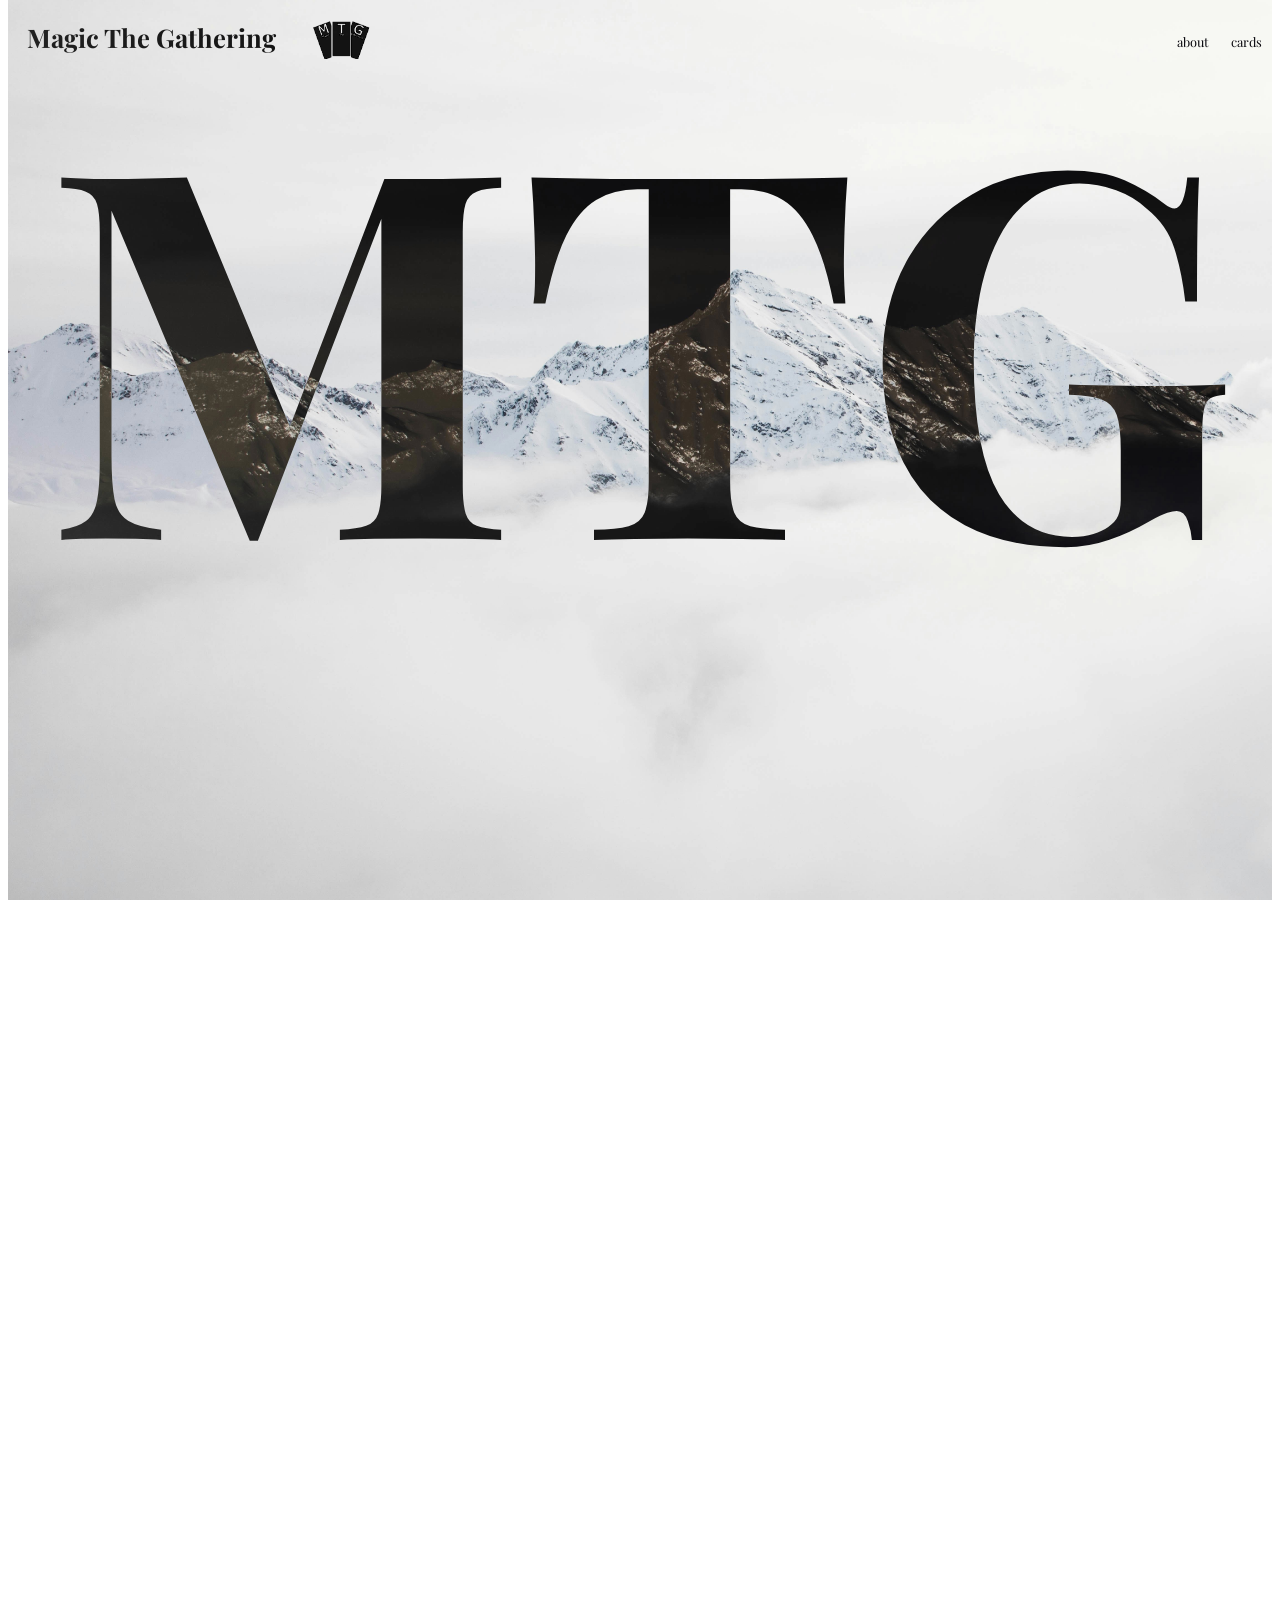
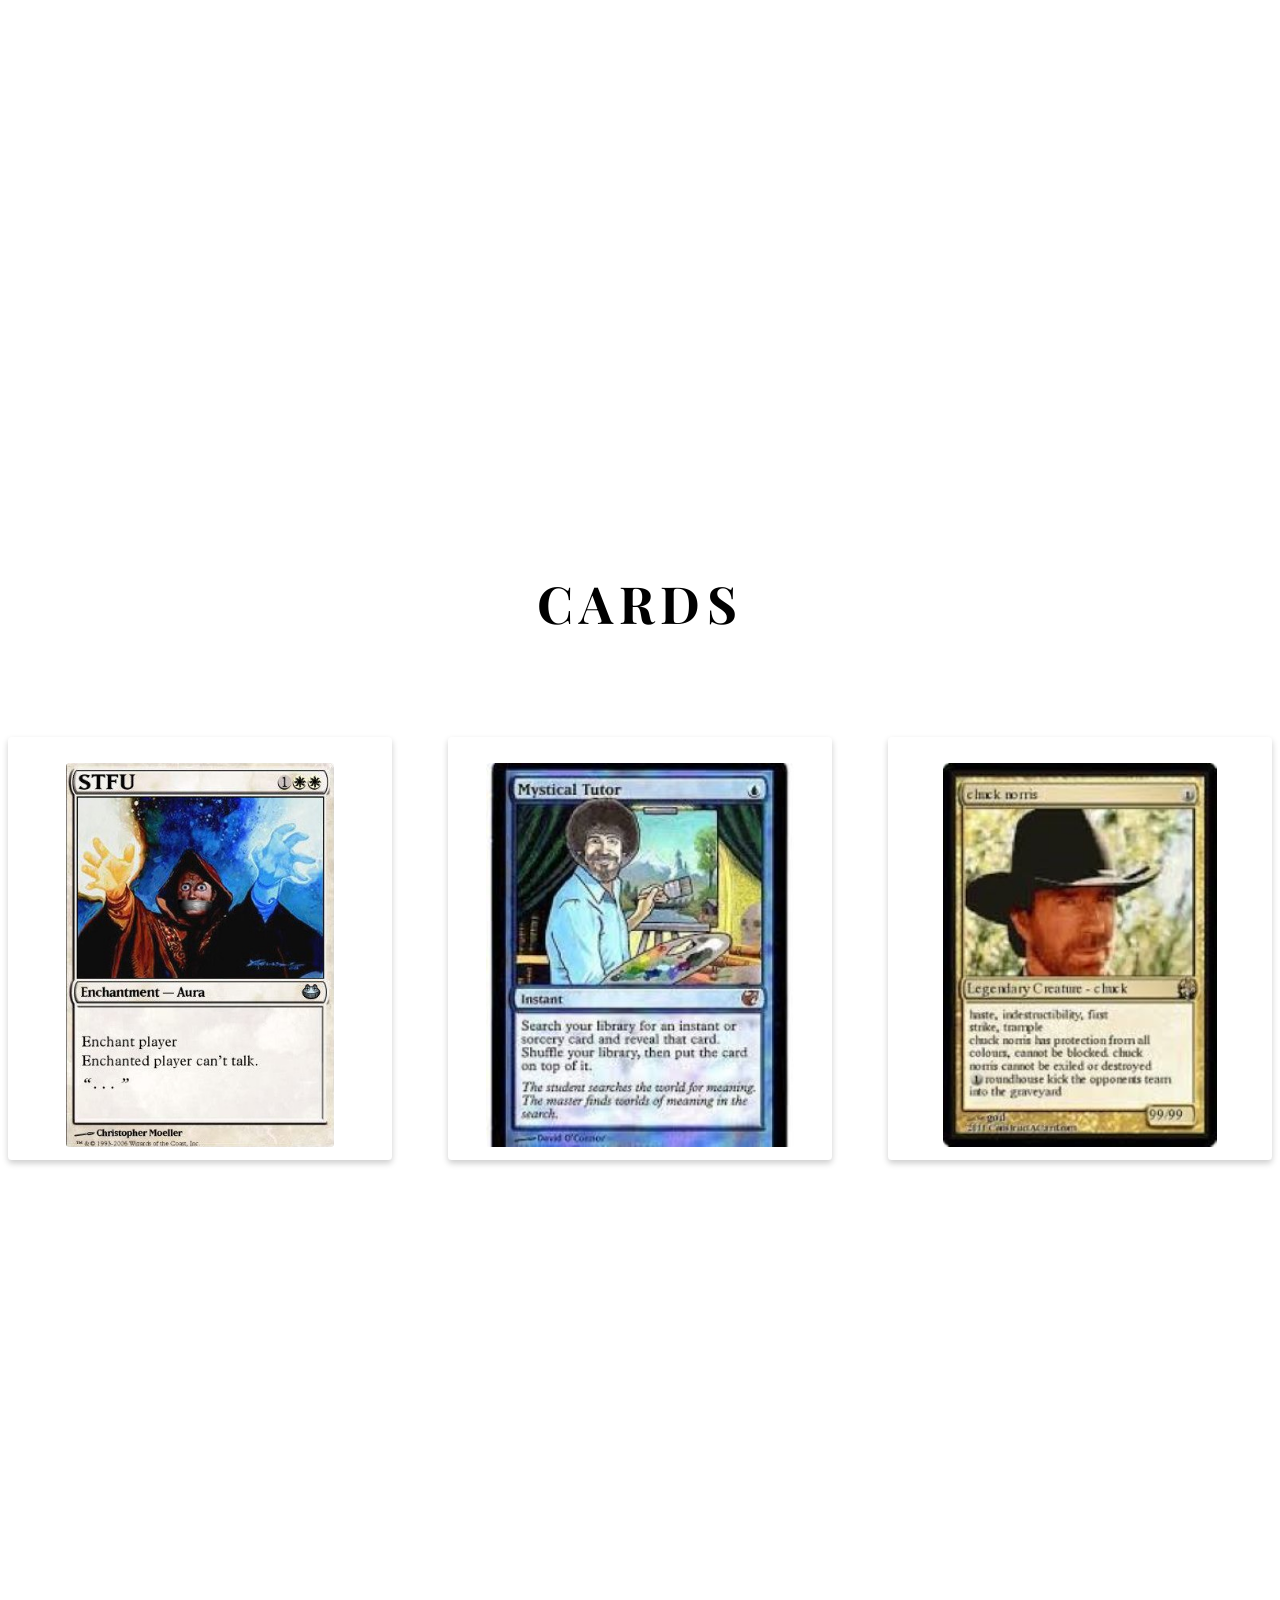
<file: index.html>
<!DOCTYPE html>
<html>
<head><link rel="stylesheet"  href="mtgstyle.css">
<link rel="preconnect" href="https://fonts.googleapis.com">
<link rel="preconnect" href="https://fonts.gstatic.com" crossorigin>
<link href="https://fonts.googleapis.com/css2?family=Playfair+Display:ital,wght@0,400..900;1,400..900&display=swap" rel="stylesheet">
<title>
MTG
</title>
</head>

<body>
<script src="mtgjava.js" ></script>


<header>
<h1>
<a href="#top">
Magic The Gathering
</a>
<img src="cardlogo.png" style=" float: right; margin-left: 2vw; height: 3vw; ">
</h1>
<li><a href="#about">about</a><a href="#cards"> cards‎ </a><a href="#contacts"> </a></li>
</header>
<div class="section1">
<div class="container1">





<h1 id="top">
<span class="fade-in-image">
MTG
</span>
</h1>



<p>
<span class="fade-in-image">
Magic the gathering
</span>
</p>
<div class="footer3" id="about">
</div>
</div>
</div>
<div class="halfsection1">
<span class="fade-in-image">
<footer>
<h1>
About
</h1>
</footer>
</span>
<span class="fade-in-image">
<img src="magicimage1.jpg" height="17%" width="17%">
<p>
Magic: The Gathering (often called Magic or MTG) is a strategic collectible trading card game created by Richard Garfield and published by 
Wizards of the Coast in 1993. Players take on the roles of powerful wizards called Planeswalkers and build custom decks of cards representing 
spells, creatures, and magical effects to battle opponents. Each player starts with a set amount of life (typically 20) and wins by reducing 
the opponent’s life to zero or accomplishing special victory conditions provided by certain cards. The game combines strategic deck-building,
 resource management (mana), and tactical decision-making, and supports both tabletop play and digital versions like Magic Arena. It has an 
 expansive multiverse of settings, millions of players worldwide, and a vibrant community and competitive scene.
</p>
</span>
<br>
</div>








<div class="section2">

<br>
</div>

<div class="section3">
<footer id="cards">
</footer>


<h3>
CARDS
</h3>



<div class="gallery">





<div class="card">
<div class="item">
<div class="slideshow">
  <div class="slides-track">
    <img src="card1.jpg">
    <img src="card4.jpg">
    <img src="card7.jpg">
    <img src="card1.jpg">
	<img src="card7.jpg">
    <img src="card8.jpg">
  </div>
</div>
</div>
</div>


<div class="card">
<div class="item">
<div class="slideshow">
  <div class="slides-track">
    <img src="card4.jpg">
    <img src="card7.jpg">
    <img src="card9.jpg">
    <img src="card4.jpg">
	<img src="card8.jpg">
    <img src="card9.jpg">
  </div>
</div>
</div>
</div>


<div class="card">
<div class="item">
<div class="slideshow">
  <div class="slides-track">
    <img src="card7.jpg">
    <img src="card1.jpg">
    <img src="card4.jpg">
    <img src="card8.jpg">
	<img src="card9.jpg">
    <img src="card10.jpg">
  </div>
</div>
</div>
</div>


</div>
<br>
<br>

</div>
<div class="section2">
<br>
</div>
</html>
</file>
<file: mtgstyle.css>
html {
	scroll-behavior: smooth;
	font-family: "Playfair Display", serif;
}
* {
	box-sizing: border-box
}



body {
	background-color: white;
}

.playfair-display-<uniquifier> {
  font-family: "Playfair Display", serif;
  font-optical-sizing: auto;
  font-weight: <weight>;
  font-style: normal;
}


.section1 {
	background-image: url(background2.jpg);
	background-attachment: fixed;
	background-size: cover;
	line-height: 90vw;
}

.section2 {
	background-image: url(background3.jpg);
	background-attachment: fixed;
	background-size: cover;
	line-height: 10vw;
	width: 100%;
}

.section3 {
    background-color: white;
	background-attachment: fixed;
	background-size: cover;
	line-height: 5vw;
}

.halfsection1 {
	line-height: 5vw;
	 width: 100%;
	 background-color: white;
}
.halfsection1 p {
	line-height: 3vw;
	font-size: 1vw;
	text-align: left;
	width: 50%;
	margin-left: 5vw;
	color: black;
}
.halfsection1 img {
	float: right;
	margin-right: 15vw;
	margin-top:1vw;
}
.container1 {
  color: white;
  mix-blend-mode: difference;
}

.container2 {
  padding: 0.5vw 4vw;
}

.text {
  color: lch(from var(--bg-color) calc(100 - l) c h);
  font-family: "Playfair Display", serif;
}

.card {
  box-shadow: 0 0.25vw 0.5vw 0 rgba(0,0,0,0.2);
  transition: 0.3s;
  width: 30vw;
  border-radius: 0.3vw;
  text-align: center;
  margin-top: 4vw;
  padding-top: 2vw;
  overflow: hidden;
}

.card img {
  border-radius: 0.3vw 0.3vw 0 0;
  height: 30vw;
}

.card p {
	color: black;
	line-height: 2vw;
	font-size: 1vw;
	text-align: center;
}

.mySlides1, .mySlides2 {
	display: none
}


header {
  color: black;
  padding: 3.6vw 0;
  position: fixed;
  width: 100%;
  top: 0;
  z-index: 100;
  margin-left: -0.5vw;
  mix-blend-mode: difference;
}

header h1 {
  float: left;
  margin-left: 2vw;
  margin-top: -2vw;
  font-size: 2vw;
  color: black;
}

footer {
    padding: 2vw 0;
    width: 100%;
    top: 0;
	text-align: left;
}

.footer2 {
	padding: 3vw 0;
    width: 100%;
    top: 0;
}

.footer3 {
	padding: 3vw;
}


footer p {
	text-align: center;
    margin-left: 2vw;
    margin-top: -2vw;
    font-size: 2vw;
    color: black;
}

footer h1 {
	margin-left: 5vw;
    margin-top: -2vw;
    font-size: 2vw;
    color: black;
	text-align: left;
}

footer h2 {
    font-size: 2vw;
    color: black;
	text-align: center;
	letter-spacing: 0.5vw;
}
.gallery {
  display: flex;
  justify-content: space-between;
  flex-wrap: wrap;
}

.gallery .item {
  flex: 1 1 calc(50% - 1vw);
  margin-bottom: 1vw;
  text-align: center;
}

.gallery .item img source {
  width: 100%;
  height: auto;
  border-radius: 0.3vw;
  border: 1vw solid black;
}

.gallery .item p {
  text-align: center;
  margin-top: 1vw;
}

.gallery img:hover {
  transform: scale(1.05); 
}

a {
	text-decoration: none;
	color: white;
}

li {
	text-align: right;
	word-spacing: 1.5vw;
	margin-right: 1.5vw;
	font-size: 1vw;
	 margin-top: -1vw;
}

h1 {
	font-size: 40vw;
	text-align: center;
    margin-bottom: -30vw;
	margin-top: -20vw;
}

p {
	font-size: 5vw;
	color: white;
	text-align: center;
	line-height: 60vw;
}

h2 {
	font-size: 1vw;
	text-align: center;
	line-height: 2vw;
	color: black;
}
 h3 {
    font-size: 4vw;
    color: black;
	text-align: center;
	letter-spacing: 0.5vw;
}

h4 {
	font-size: 15vw;
	text-align: center;
    margin-bottom: -30vw;
	margin-top: -20vw;
}
	
.animate-on-scroll.active {
  opacity: 1;
  transform: translateY(0);
}

.animate-on-scroll span {
  opacity: 0;
  transform: translateY(1vw);
  transition: opacity 1.5s ease, transform 1.5s ease;
}

.animate-on-scroll.active span {
  opacity: 1;
  transform: translateY(0);
}

.fade-in-image {
  opacity: 0;
  transition: opacity 1s ease-in-out;
}

.fade-in-image.visible {
  opacity: 1;
}
.fade {
  animation-name: fade;
  animation-duration: 1.5s;
}


@keyframes fade {
  from {opacity: .4} 
  to {opacity: 1}
}


.slideshow {
  height: 30vw;
  overflow: hidden;
  margin: 0 auto;
  position: relative;
}

.slides-track {
  display: flex;
  height: 100%;
  transition: transform 0.8s ease-in-out;
}

.slides-track img {
  height: 30vw;
  width: calc(30vw * var(--ratio));
  flex-shrink: 0;
  object-fit: cover;
  border-radius: 0.3vw;
}
</file>
